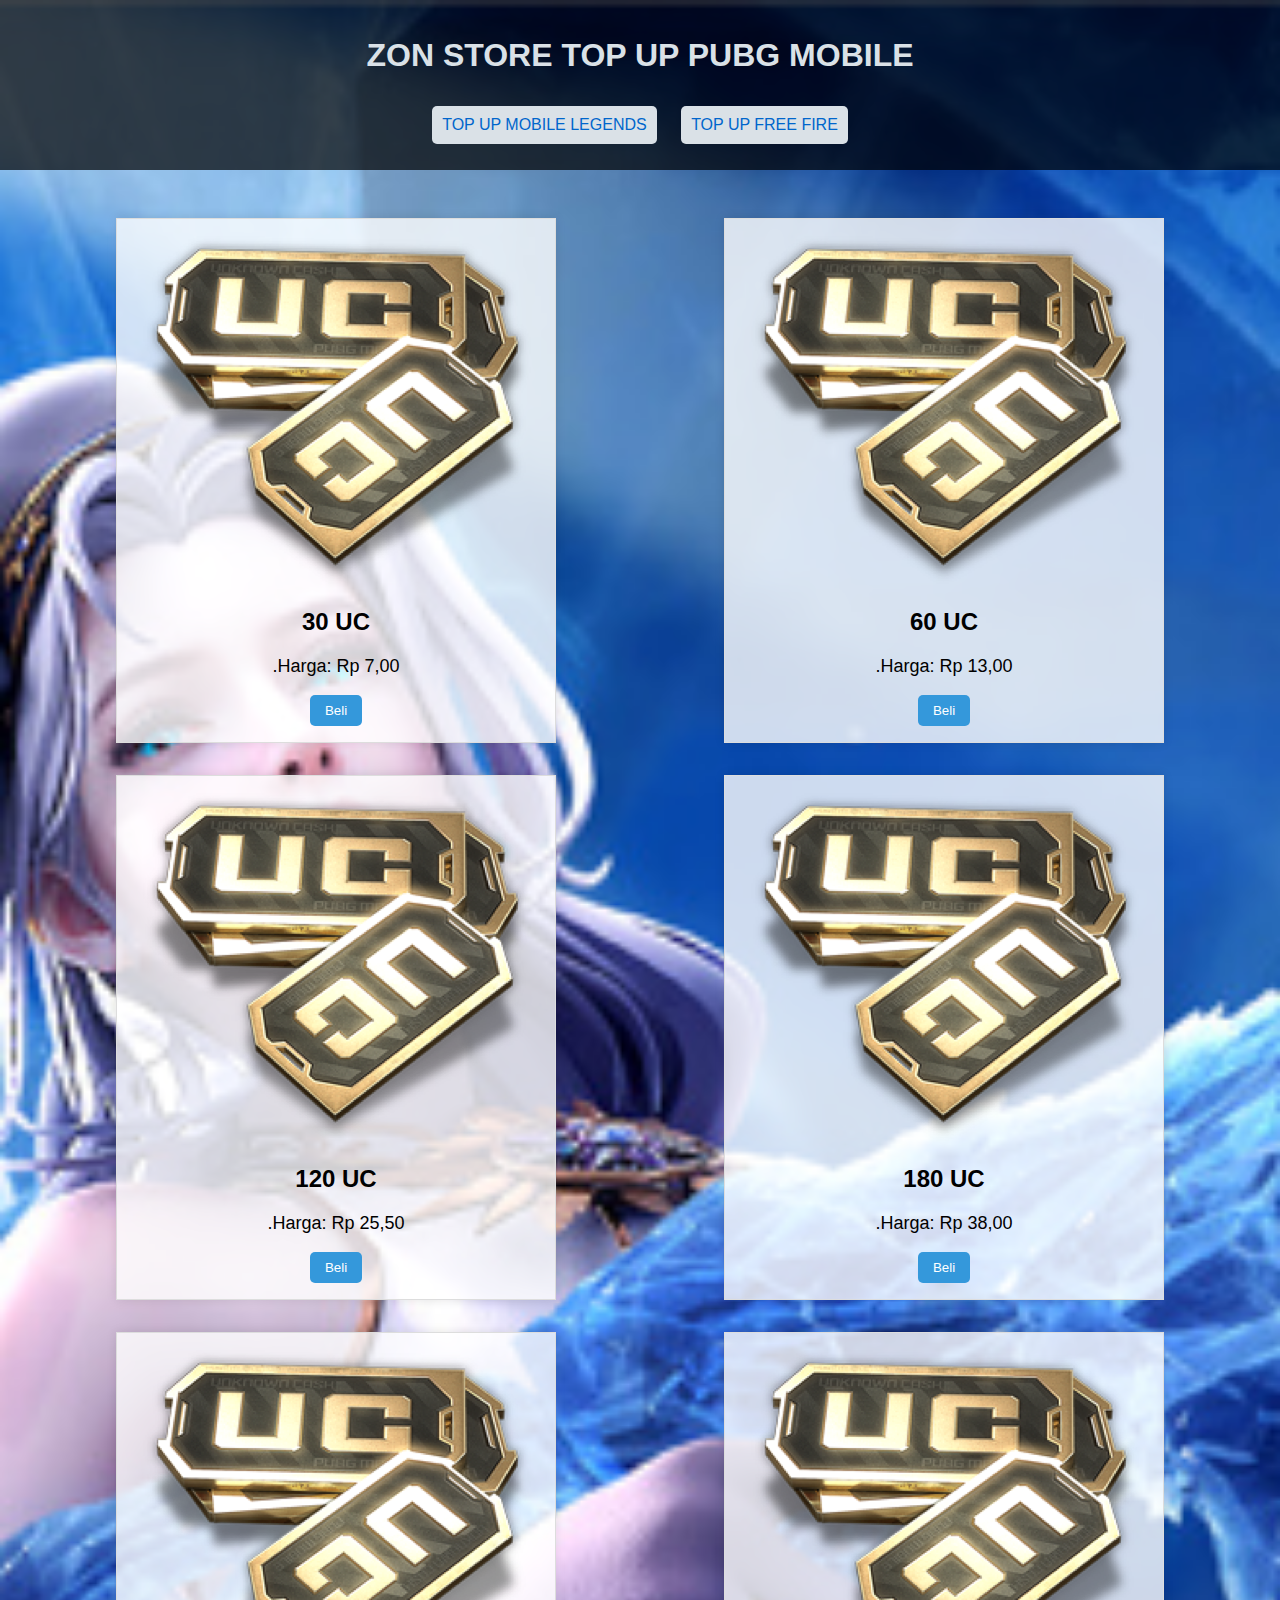
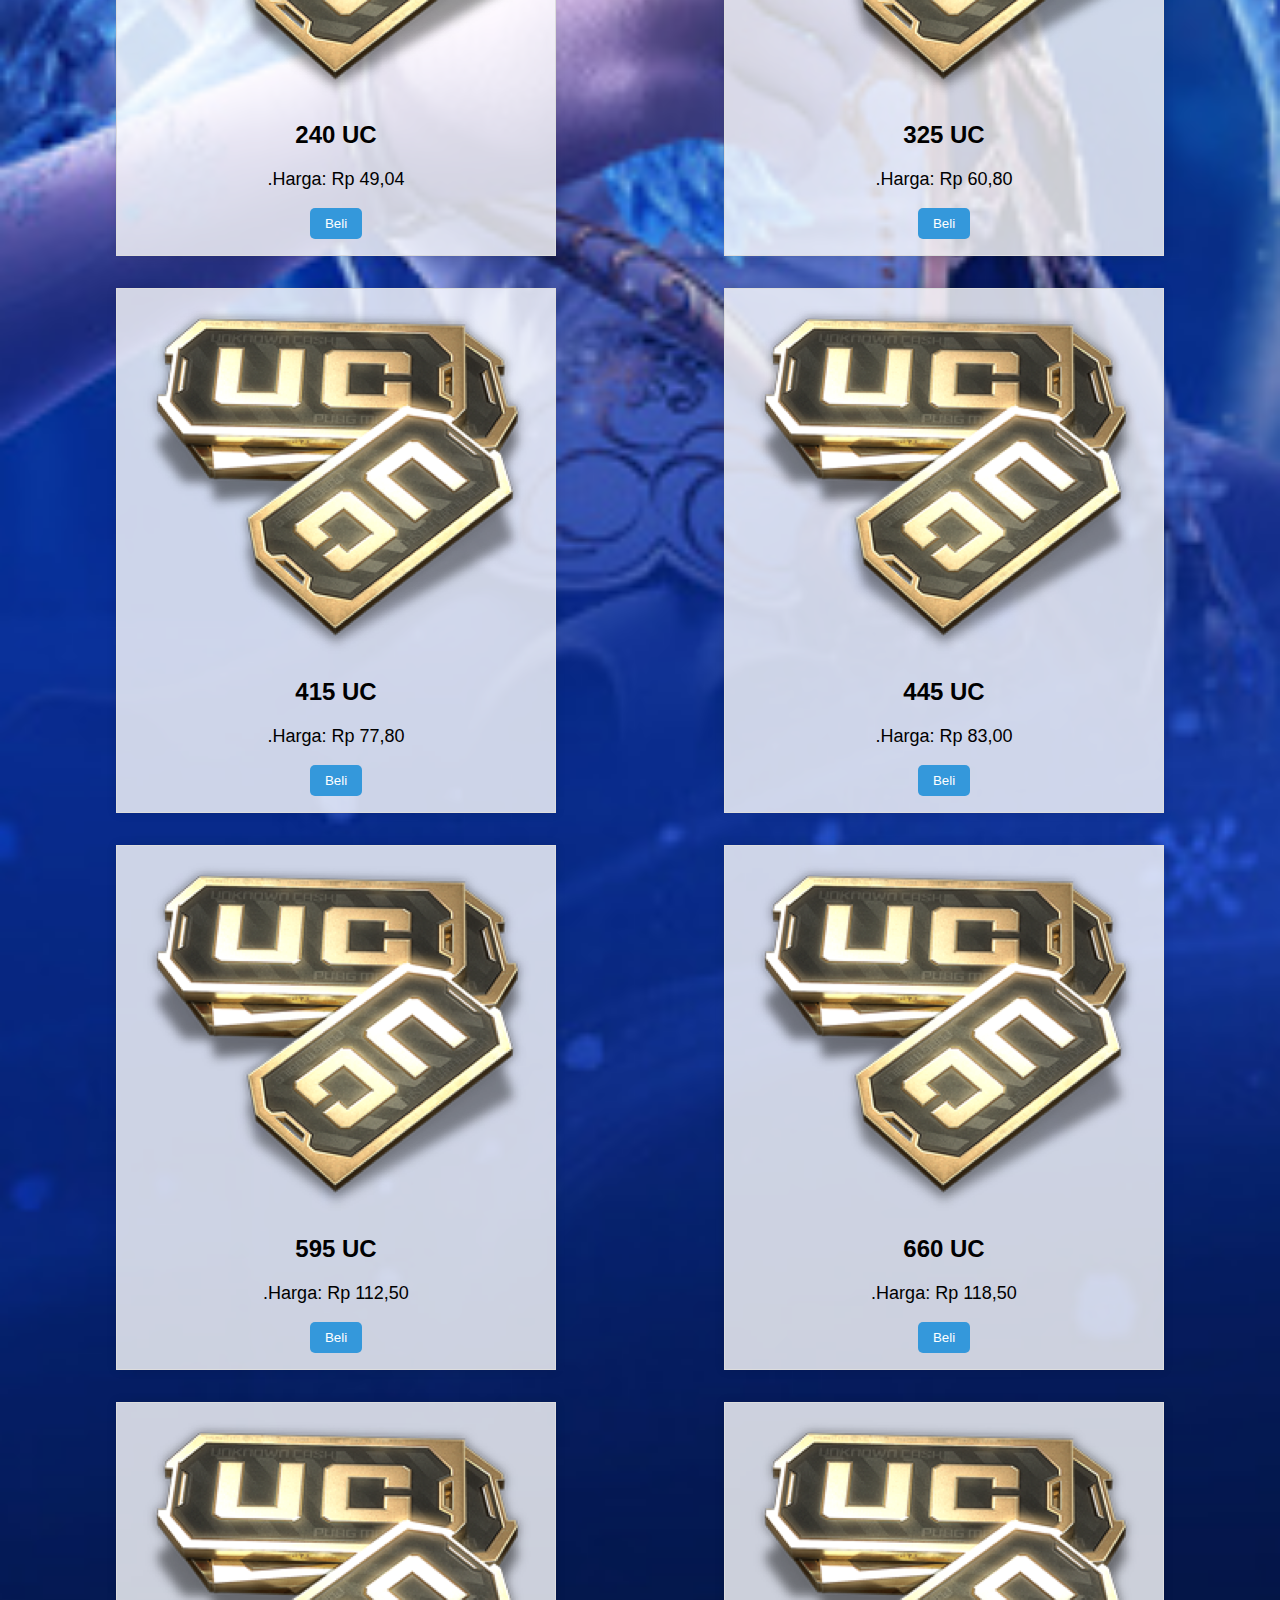
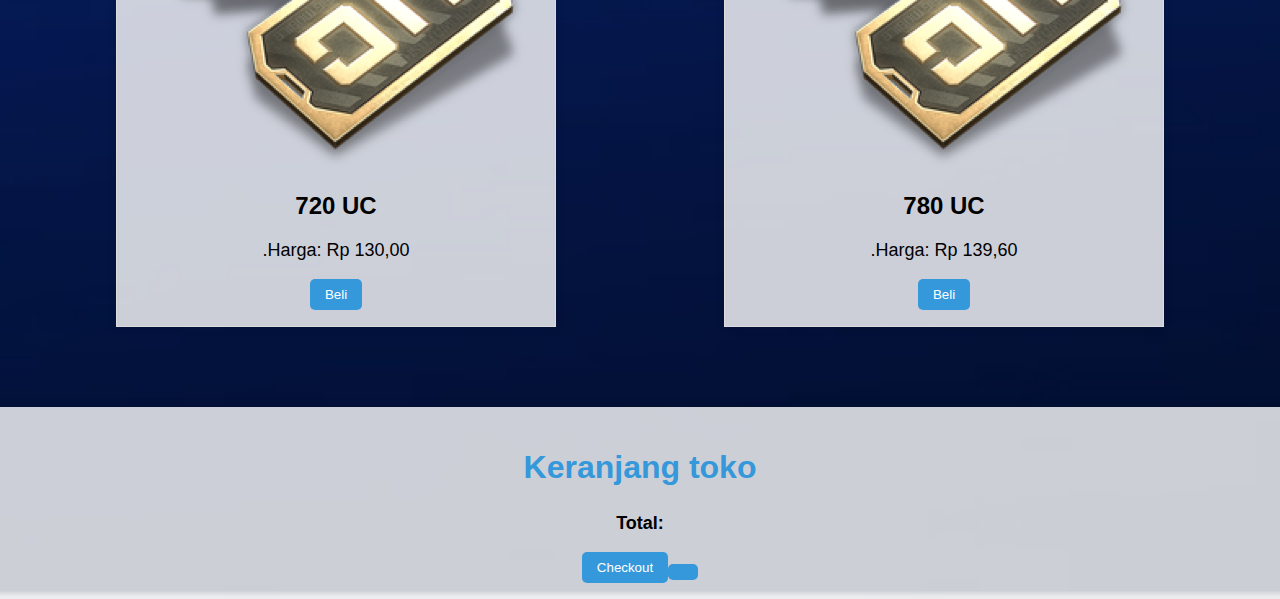
<file: index.html>
<!DOCTYPE html>
<html lang="en">
<head>
    <meta charset="UTF-8">
    <meta name="viewport" content="width=device-width, initial-scale=1.0">
    <title>TOP UP PUBG ZON STORE</title>
    <link rel="stylesheet" href="style.css">
    <style>
        /* Gaya CSS untuk halaman kategori 2 */
        body {
            font-family: 'Arial', sans-serif;
            text-align: center;
            background-color: #f4f4f4;
        }

        h1 {
            font-size: 2em;
            color: #DAE1E7;
        }

        p {
            font-size: 18px;
        }

        a {
            color: #0066cc;
            text-decoration: none;
        }

        .category-button {
            font-size: 1em;
            background-color: #DAE1E7;
            border: none;
            padding: 10px;
            margin: 10px;
            cursor: pointer;
        }
    </style>
</head>
<body>
    <header>
        <h1>ZON STORE TOP UP PUBG MOBILE</h1>
        <button class="category-button" onclick="openCategory('category2')"><a href="ml.html">TOP UP MOBILE LEGENDS</a></button>

<button class="category-button" onclick="openCategory('category2')"><a href="ff.html">TOP UP FREE FIRE</a></button>
    </header>

    <!-- Rest of your HTML content -->
</body>
</html>
    </header>

    


    <section id="products-container">
        <!-- Daftar produk akan ditampilkan di sini menggunakan JavaScript -->
    </section>

    <aside id="cart">
        <h2 style="font-size: 2em; color: #3498db;">Keranjang toko</h2>
        <ul id="cart-items"></ul>
        <p id="cart-total">Total: </p>
        <button onclick="checkout()">Checkout<button>
    </aside>
    <footer>
       
    </footer>

    <script src="script.js"></script>
</body>
</html>
</file>
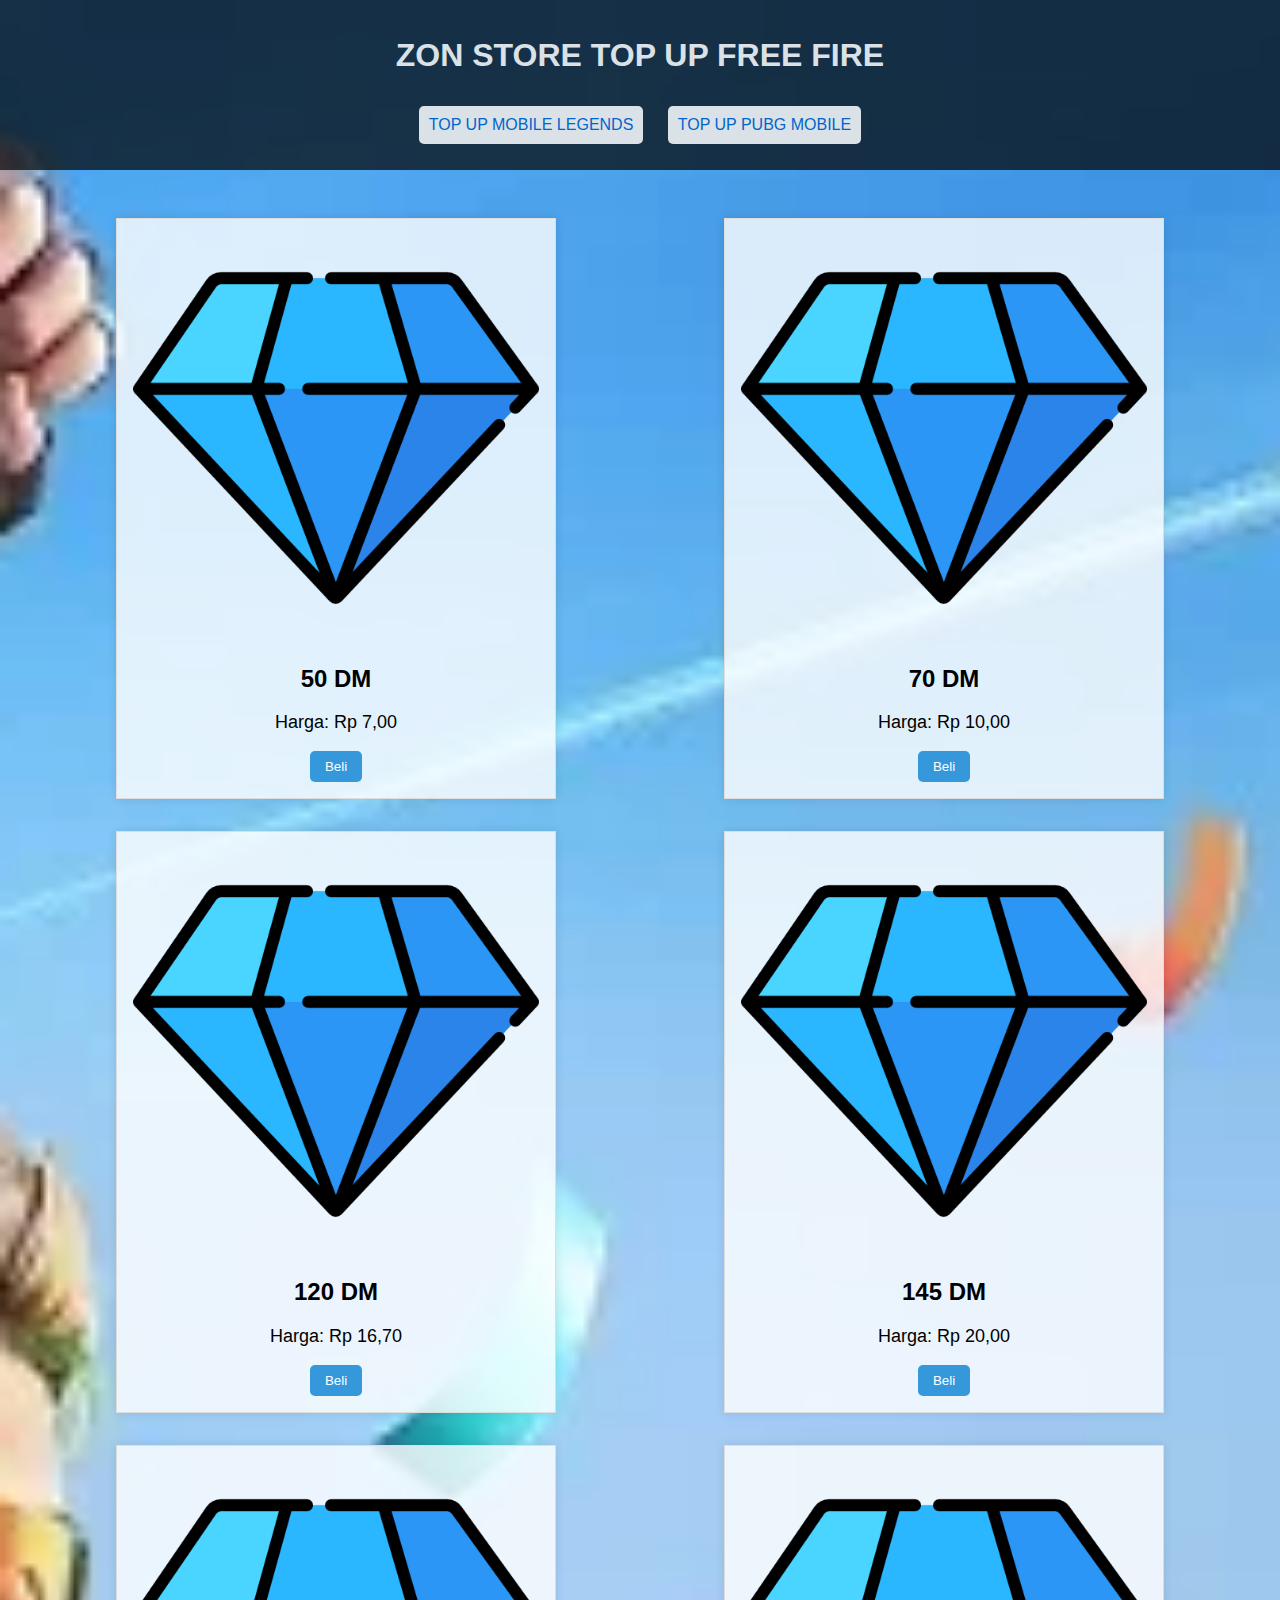
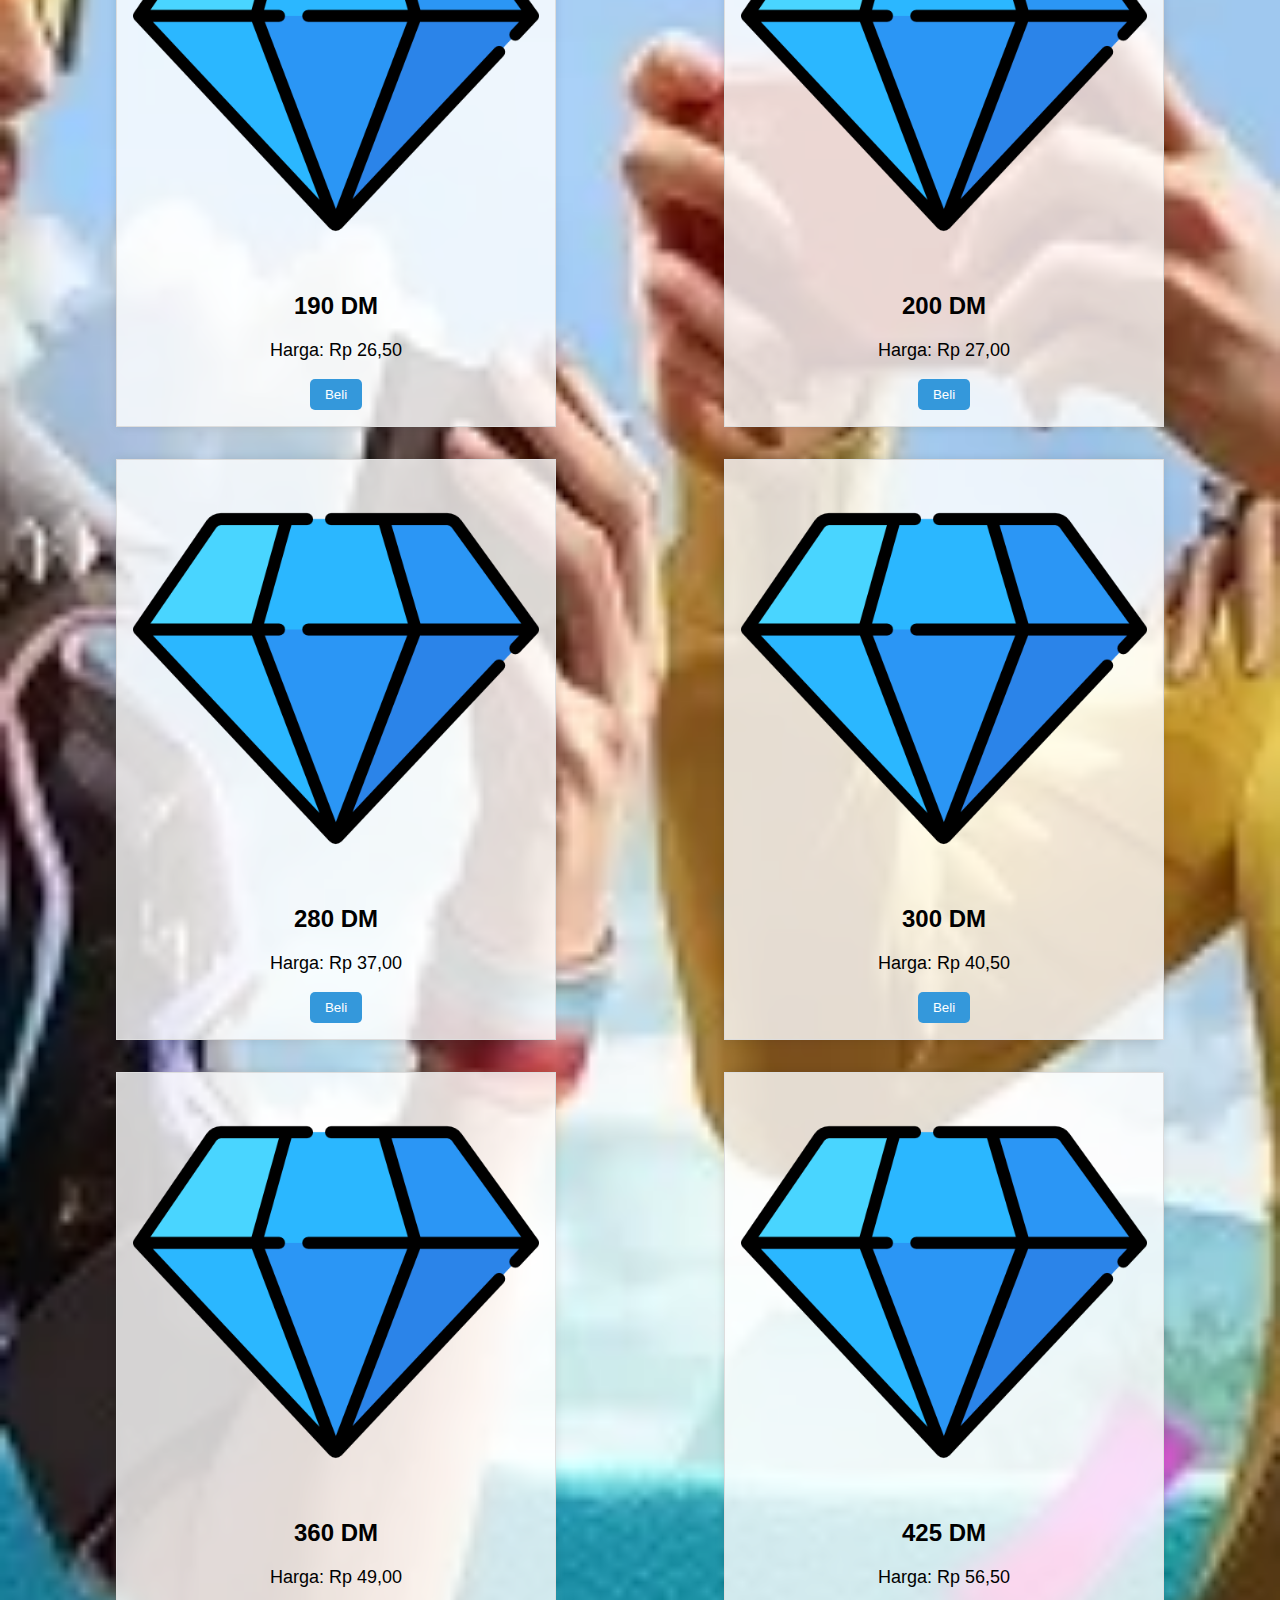
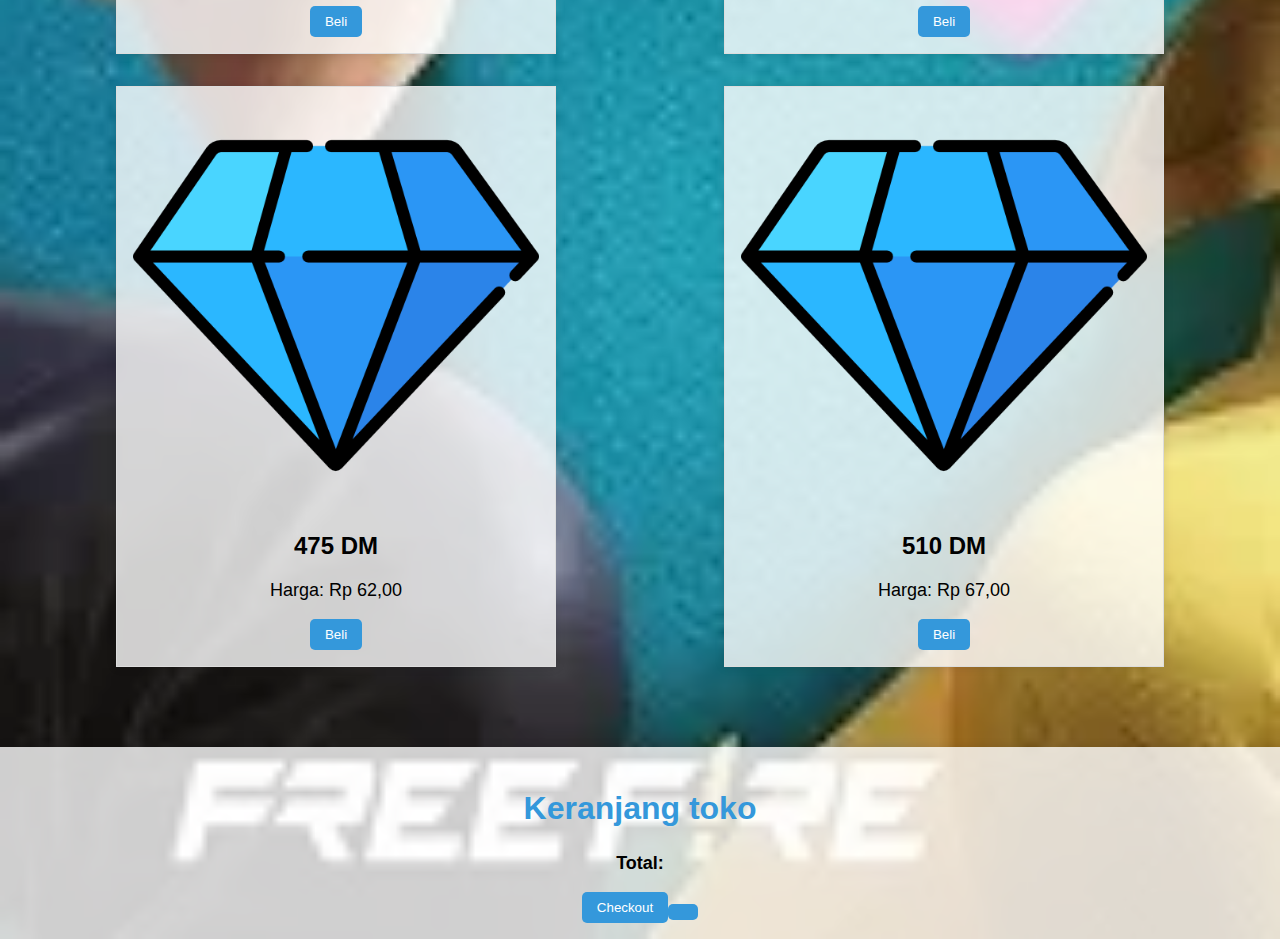
<file: ff.html>
<!DOCTYPE html>
<html lang="en">
<head>
    <meta charset="UTF-8">
    <meta name="viewport" content="width=device-width, initial-scale=1.0">
    <title>TOP UP FF ZON STORE</title>
    <link rel="stylesheet" href="ff.css">
    <style>
        /* Gaya CSS untuk halaman kategori 2 */
        body {
            font-family: 'Arial', sans-serif;
            text-align: center;
            background-color: #f4f4f4;
        }

        h1 {
            font-size: 2em;
            color: #DAE1E7;
        }

        p {
            font-size: 18px;
        }

        a {
            color: #0066cc;
            text-decoration: none;
        }

        .category-button {
            font-size: 1em;
            background-color: #DAE1E7;
            border: none;
            padding: 10px;
            margin: 10px;
            cursor: pointer;
        }
    </style>
</head>
<body>
    <header>
        <h1>ZON STORE TOP UP FREE FIRE</h1>
        <button class="category-button" onclick="openCategory('category2')"><a href="ml.html">TOP UP MOBILE LEGENDS</a></button>

       
 <button class="category-button" onclick="openCategory('category2')"><a href="index.html">TOP UP PUBG MOBILE</a></button>

    </header>

    <!-- Rest of your HTML content -->
</body>
</html>
    </header>

    


    <section id="products-container">
        <!-- Daftar produk akan ditampilkan di sini menggunakan JavaScript -->
    </section>

    <aside id="cart">
        <h2 style="font-size: 2em; color: #3498db;">Keranjang toko</h2>
        <ul id="cart-items"></ul>
        <p id="cart-total">Total: </p>
        <button onclick="checkout()">Checkout<button>
    </aside>
    <footer>
       
    </footer>

    <script src="ff.js"></script>
</body>
</html>
</file>
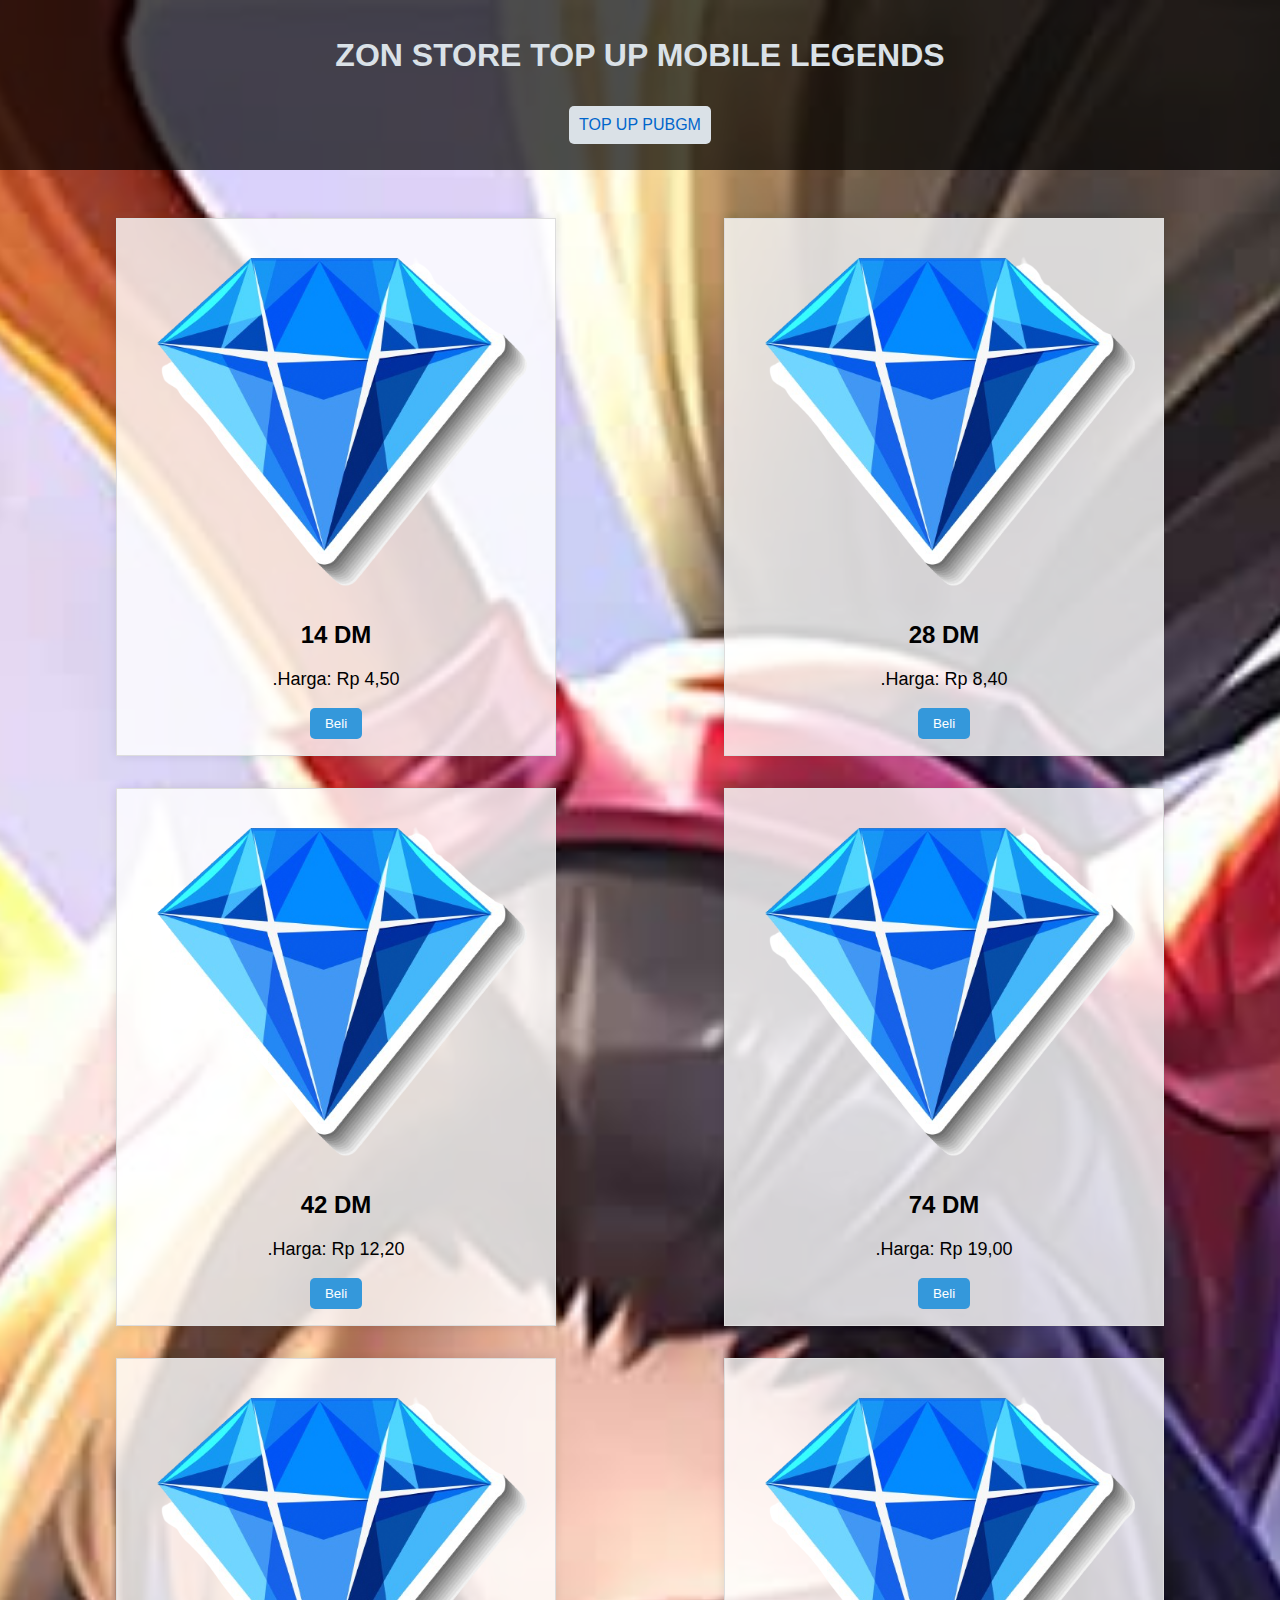
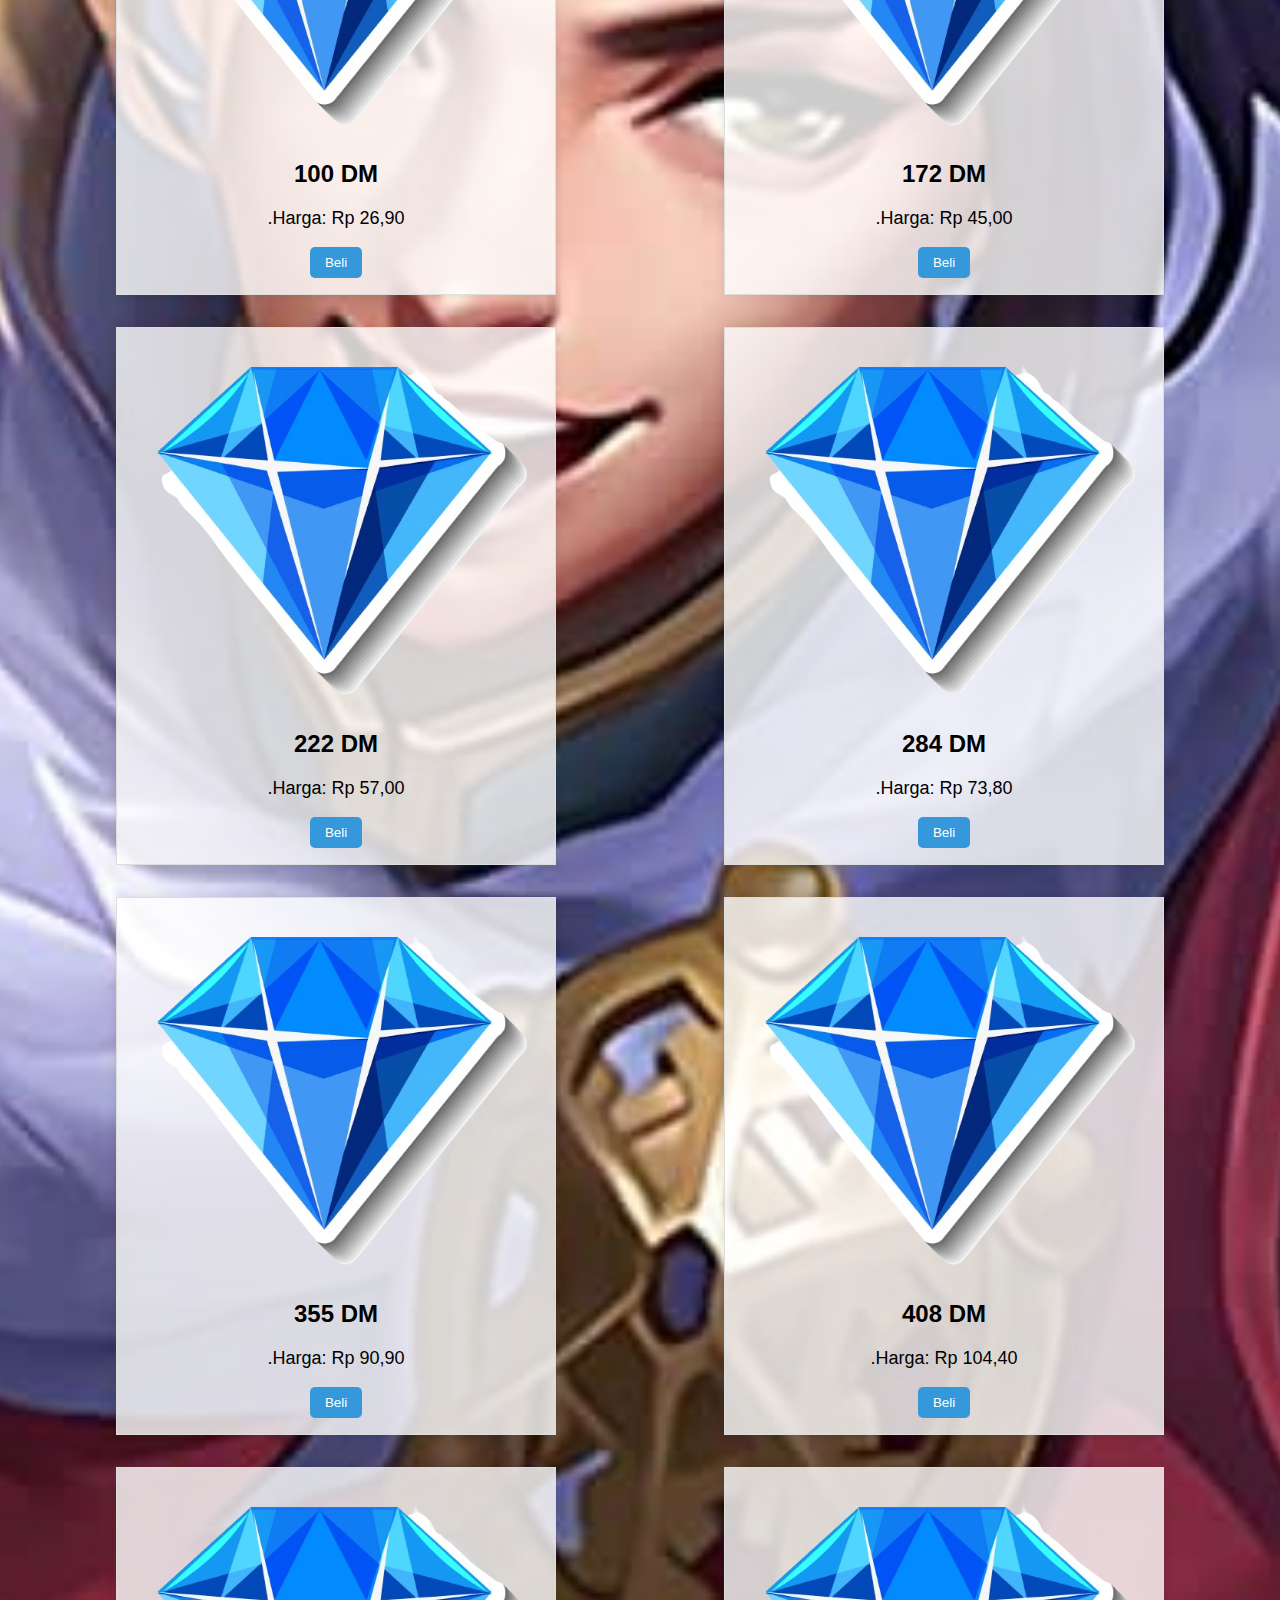
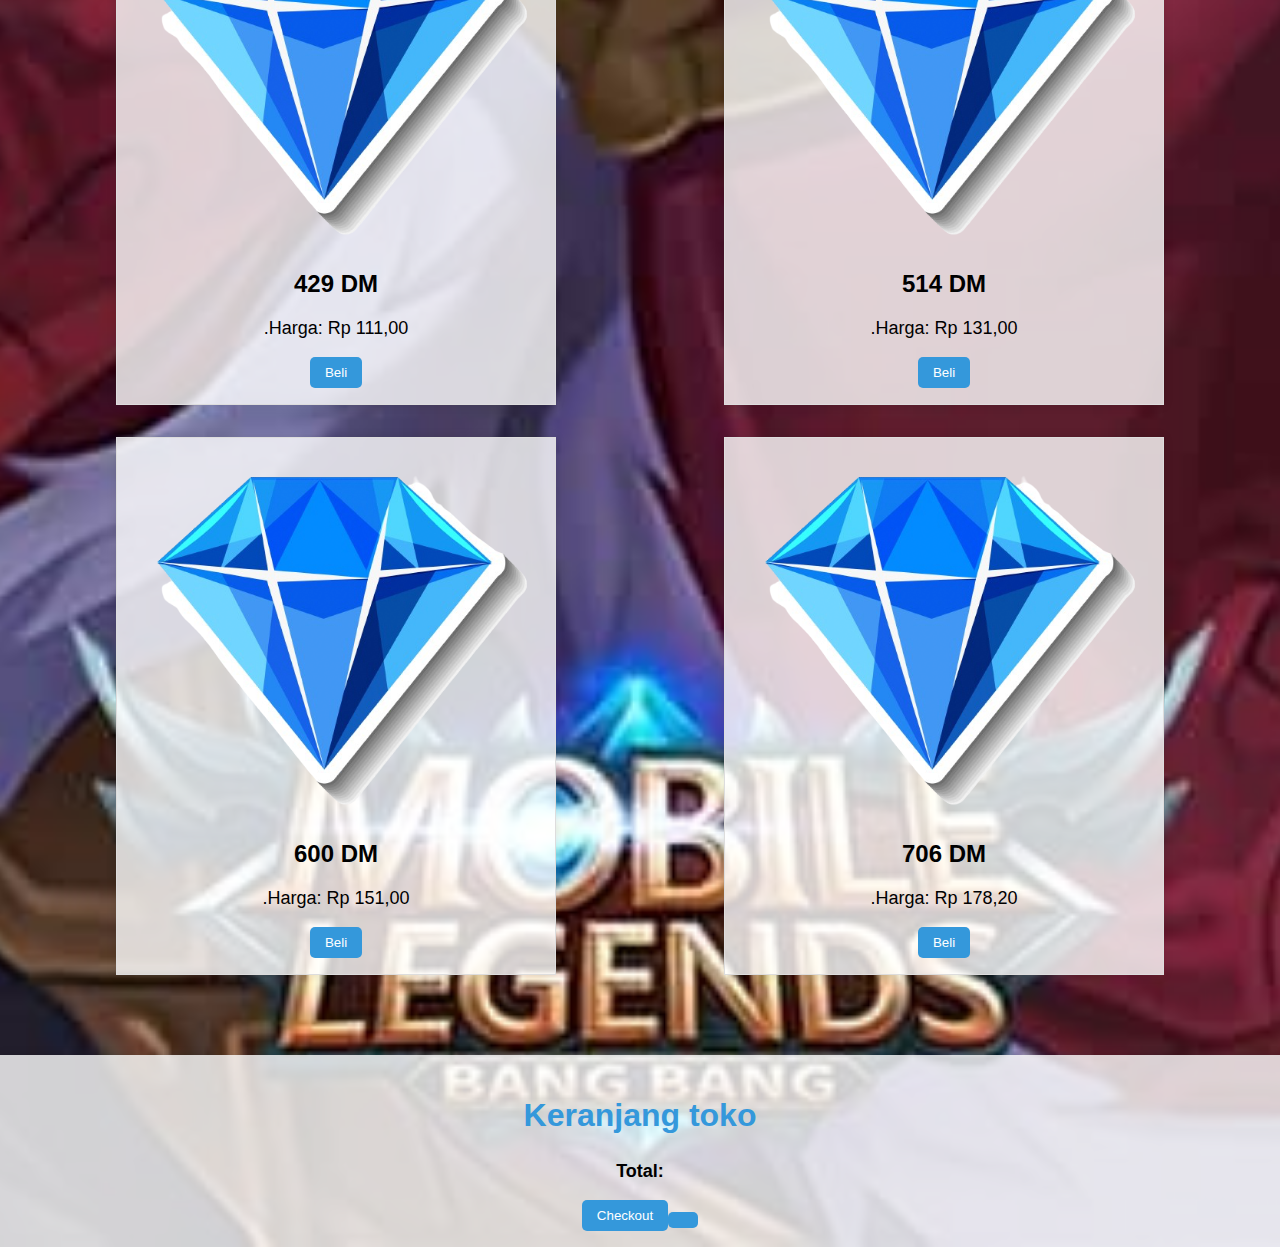
<file: ml.html>
<!DOCTYPE html>
<html lang="en">
<head>
    <meta charset="UTF-8">
    <meta name="viewport" content="width=device-width, initial-scale=1.0">
    <title>TOP UP MOBILE LEGENDS ZON STORE</title>
    <link rel="stylesheet" href="ml.css">
    <style>
        /* Gaya CSS untuk halaman kategori 2 */
        body {
            font-family: 'Arial', sans-serif;
            text-align: center;
            background-color: #f4f4f4;
        }

        h1 {
            font-size: 2em;
            color: #DAE1E7;
        }

        p {
            font-size: 18px;
        }

        a {
            color: #0066cc;
            text-decoration: none;
        }

        .category-button {
            font-size: 1em;
            background-color: #DAE1E7;
            border: none;
            padding: 10px;
            margin: 10px;
            cursor: pointer;
        }
    </style>
</head>
<body>
    <header>
        <h1>ZON STORE TOP UP MOBILE LEGENDS</h1>
        <button class="category-button" onclick="openCategory('category2')"><a href="index.html">TOP UP PUBGM</a></button>
    </header>

    <!-- Rest of your HTML content -->
</body>
</html>
    </header>

    


    <section id="products-container">
        <!-- Daftar produk akan ditampilkan di sini menggunakan JavaScript -->
    </section>

    <aside id="cart">
        <h2 style="font-size: 2em; color: #3498db;">Keranjang toko</h2>
        <ul id="cart-items"></ul>
        <p id="cart-total">Total: </p>
        <button onclick="checkout()">Checkout<button>
    </aside>
    <footer>
       
    </footer>

    <script src="ml.js"></script>
</body>
</html>
</file>
<file: style.css>
body {
    font-family: 'Segoe UI', Tahoma, Geneva, Verdana, sans-serif;
    margin: 0;
    padding: 0;
    background-image: url('background.jpg');
    background-size: cover;
    background-position: center;
    background-repeat: no-repeat;
}

header {
    background-color: rgba(0, 0, 0, 0.7);
    color: white;
    text-align: center;
    padding: 1em;
}

#products-container {
    display: flex;
    flex-wrap: wrap;
    justify-content: space-around;
    padding: 2em;
}

article {
    border: 1px solid #ddd;
    padding: 1em;
    margin: 1em;
    text-align: center;
    background-color: rgba(255, 255, 255, 0.8);
    box-shadow: 0 0 10px rgba(0, 0, 0, 0.1);
    transition: transform 0.3s ease-in-out;
    width: calc(36% - 2em);
}

article:hover {
    transform: scale(1.05);
}

article img {
    max-width: 100%;
    height: auto;
}

button {
    background-color: #3498db; /* Warna biru */
    color: white;
    padding: 8px 15px;
    border: none;
    border-radius: 5px;
    cursor: pointer;
}

button:hover {
    background-color: #2980b9; /* Warna biru yang lebih gelap saat tombol dihover */
}

#cart {
    background-color: rgba(255, 255, 255, 0.8);
    padding: 1em;
    margin-top: 2em;
    box-shadow: 0 0 10px rgba(0, 0, 0, 0.1);
}

#cart-items {
    list-style: none;
    padding: 0;
}

#cart-items li {
    margin-bottom: 1em;
    border-bottom: 1px solid #ddd;
    padding: 0.5em 0;
    display: flex;
    justify-content: space-between;
}

#cart-total {
    font-weight: bold;
    margin-top: 1em;
}
</file>
<file: ff.css>
body {
    font-family: 'Segoe UI', Tahoma, Geneva, Verdana, sans-serif;
    margin: 0;
    padding: 0;
    background-image: url('bgff.png');
    background-size: cover;
    background-position: center;
    background-repeat: no-repeat;
}

header {
    background-color: rgba(0, 0, 0, 0.7);
    color: white;
    text-align: center;
    padding: 1em;
}

#products-container {
    display: flex;
    flex-wrap: wrap;
    justify-content: space-around;
    padding: 2em;
}

article {
    border: 1px solid #ddd;
    padding: 1em;
    margin: 1em;
    text-align: center;
    background-color: rgba(255, 255, 255, 0.8);
    box-shadow: 0 0 10px rgba(0, 0, 0, 0.1);
    transition: transform 0.3s ease-in-out;
    width: calc(36% - 2em);
}

article:hover {
    transform: scale(1.05);
}

article img {
    max-width: 100%;
    height: auto;
}

button {
    background-color: #3498db; /* Warna biru */
    color: white;
    padding: 8px 15px;
    border: none;
    border-radius: 5px;
    cursor: pointer;
}

button:hover {
    background-color: #2980b9; /* Warna biru yang lebih gelap saat tombol dihover */
}

#cart {
    background-color: rgba(255, 255, 255, 0.8);
    padding: 1em;
    margin-top: 2em;
    box-shadow: 0 0 10px rgba(0, 0, 0, 0.1);
}

#cart-items {
    list-style: none;
    padding: 0;
}

#cart-items li {
    margin-bottom: 1em;
    border-bottom: 1px solid #ddd;
    padding: 0.5em 0;
    display: flex;
    justify-content: space-between;
}

#cart-total {
    font-weight: bold;
    margin-top: 1em;
}
</file>
<file: ml.css>
body {
    font-family: 'Segoe UI', Tahoma, Geneva, Verdana, sans-serif;
    margin: 0;
    padding: 0;
    background-image: url('bg.jpg');
    background-size: cover;
    background-position: center;
    background-repeat: no-repeat;
}

header {
    background-color: rgba(0, 0, 0, 0.7);
    color: white;
    text-align: center;
    padding: 1em;
}

#products-container {
    display: flex;
    flex-wrap: wrap;
    justify-content: space-around;
    padding: 2em;
}

article {
    border: 1px solid #ddd;
    padding: 1em;
    margin: 1em;
    text-align: center;
    background-color: rgba(255, 255, 255, 0.8);
    box-shadow: 0 0 10px rgba(0, 0, 0, 0.1);
    transition: transform 0.3s ease-in-out;
    width: calc(36% - 2em);
}

article:hover {
    transform: scale(1.05);
}

article img {
    max-width: 100%;
    height: auto;
}

button {
    background-color: #3498db; /* Warna biru */
    color: white;
    padding: 8px 15px;
    border: none;
    border-radius: 5px;
    cursor: pointer;
}

button:hover {
    background-color: #2980b9; /* Warna biru yang lebih gelap saat tombol dihover */
}

#cart {
    background-color: rgba(255, 255, 255, 0.8);
    padding: 1em;
    margin-top: 2em;
    box-shadow: 0 0 10px rgba(0, 0, 0, 0.1);
}

#cart-items {
    list-style: none;
    padding: 0;
}

#cart-items li {
    margin-bottom: 1em;
    border-bottom: 1px solid #ddd;
    padding: 0.5em 0;
    display: flex;
    justify-content: space-between;
}

#cart-total {
    font-weight: bold;
    margin-top: 1em;
}
</file>
